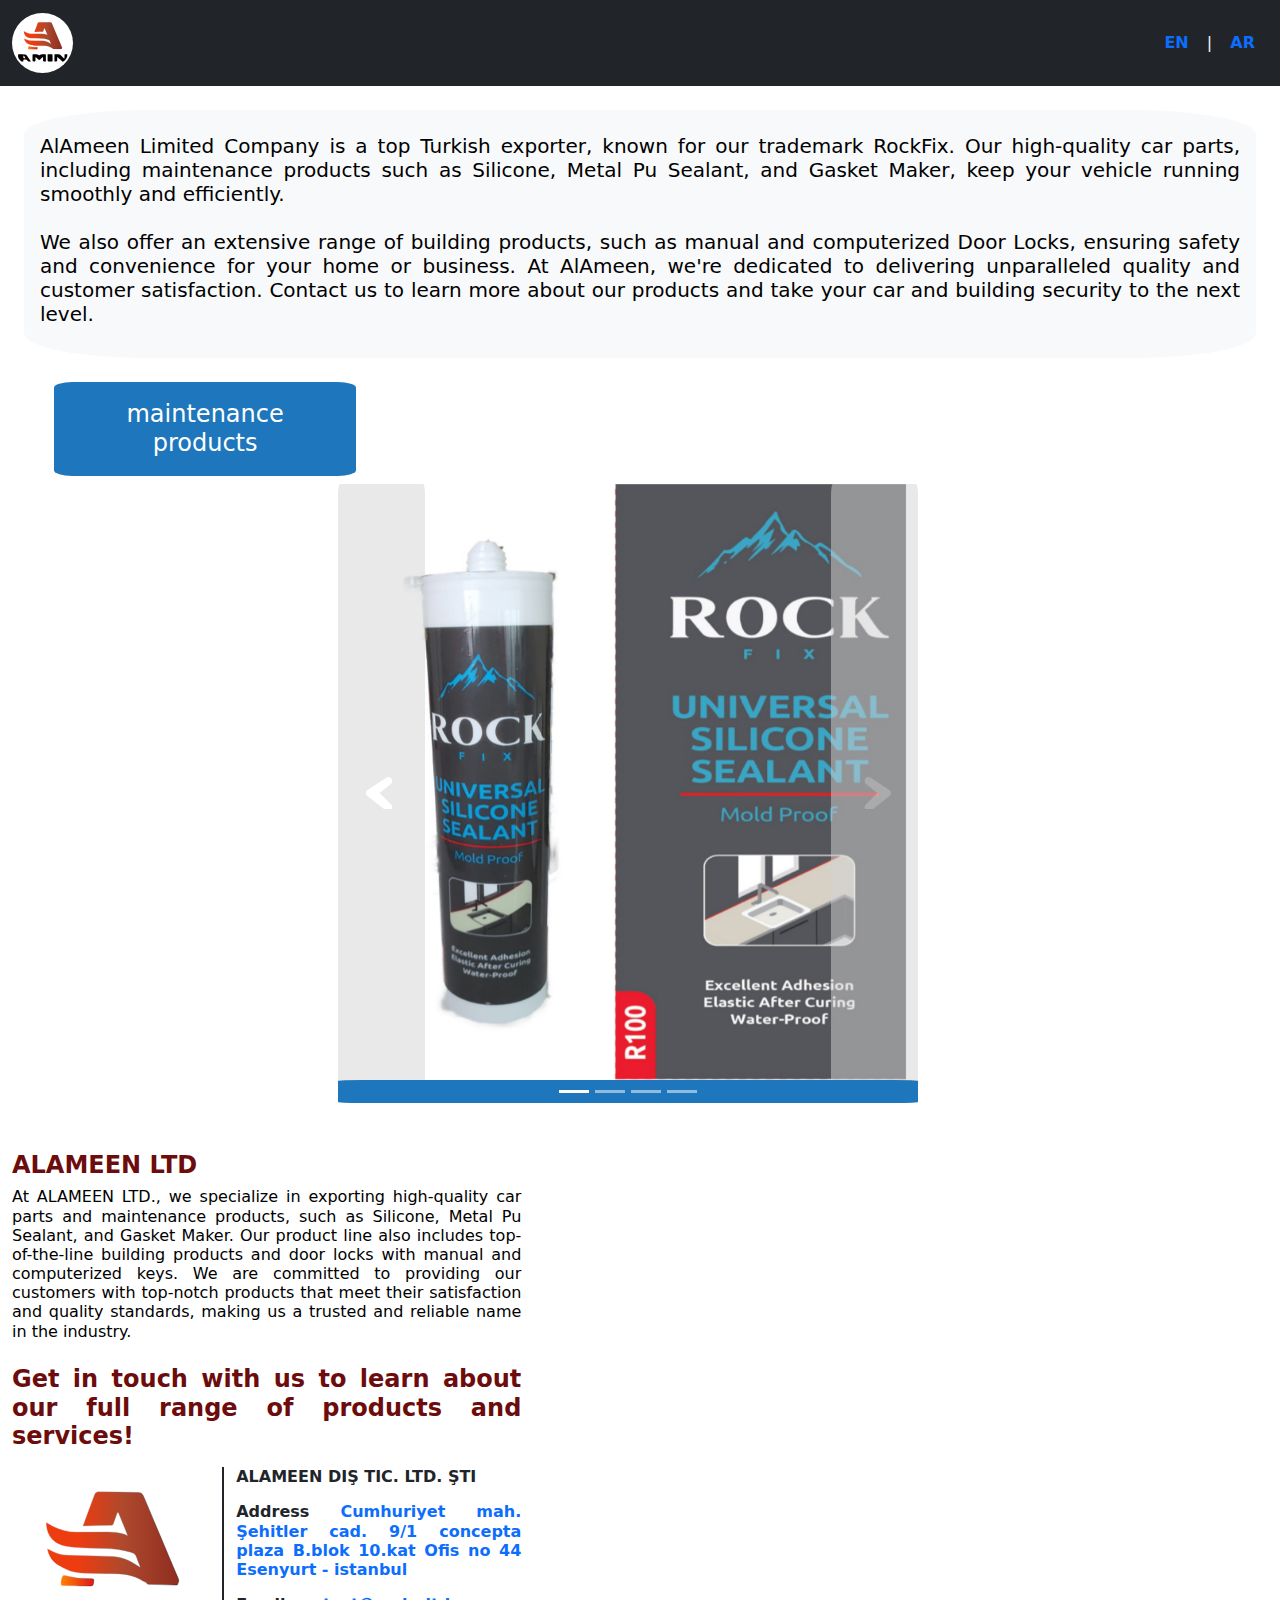
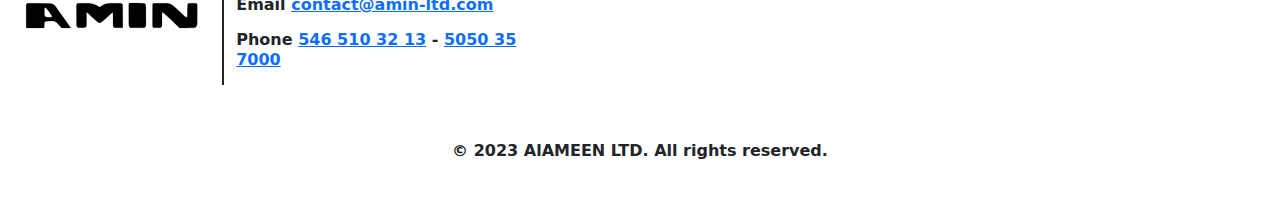
<file: index.html>
<!DOCTYPE html>
<html lang="en">
    <!-- make a bootstrap 5 for responsive website -->
    <meta charset="utf-8">
    <meta name="viewport" content="width=device-width, initial-scale=1">
    <link rel="stylesheet" href="https://cdnjs.cloudflare.com/ajax/libs/bootstrap/5.1.3/css/bootstrap.min.css">
    <script src="https://cdnjs.cloudflare.com/ajax/libs/bootstrap/5.1.3/js/bootstrap.bundle.min.js"></script>
    
    <!-- link to local css file -->
    <link rel="stylesheet" href="style.css">
<head>
  <script>
    window.dataLayer = window.dataLayer || [];
    function gtag(){dataLayer.push(arguments);}
    gtag('js', new Date());
  
    gtag('config', 'G-CEE54GPMM5');
  </script>
  
  <!-- Google Tag Manager -->
<script>(function(w,d,s,l,i){w[l]=w[l]||[];w[l].push({'gtm.start':
  new Date().getTime(),event:'gtm.js'});var f=d.getElementsByTagName(s)[0],
  j=d.createElement(s),dl=l!='dataLayer'?'&l='+l:'';j.async=true;j.src=
  'https://www.googletagmanager.com/gtm.js?id='+i+dl;f.parentNode.insertBefore(j,f);
  })(window,document,'script','dataLayer','GTM-TM5WCZC');</script>
  <!-- End Google Tag Manager -->

<!-- Google tag (gtag.js) -->
<script async src="https://www.googletagmanager.com/gtag/js?id=G-CEE54GPMM5"></script>

  <meta name="viewport" content="width=device-width, initial-scale=1">
  <meta name="description" content="AlAmeen LTD is a top Turkish exporter of high-quality car parts & maintenance products, including Silicone, Metal Pu Sealant, & Gasket Maker. Our building products range from manual to computerized door locks. Trust us for unparalleled quality & customer satisfaction. Contact us to take your car & building security to the next level.">
    <title>RockFix</title>
    <!-- add icon logo beside title name tab and make a solid circle border around the logo -->
    <link rel="icon" href="mount1.jpg" type="image/jpg">
</head>
<body >
  <!-- Google Tag Manager (noscript) -->
<noscript><iframe src="https://www.googletagmanager.com/ns.html?id=GTM-TM5WCZC"
  height="0" width="0" style="display:none;visibility:hidden"></iframe></noscript>
  <!-- End Google Tag Manager (noscript) -->
  <nav class="navbar navbar-dark bg-dark">
    <div class="container-fluid">
      <a class="navbar-brand"  href="./index.html">
        <img src="Signa.svg" alt="ALAMEEN LTD Company Logo" class="circular-image img-fluid" ID="logo11">
      </a>
      <div class="language-buttons">
        <button id="english-button" class="fw-bold btn btn-link" style="text-decoration: none;"> EN </button>
        <span class="separator text-light">|</span>
        <button  id="arabic-button" class="fw-bold btn btn-link" style="text-decoration: none;"> AR </button>
      </div>
    </div>
  </nav>
  <!-- <nav id="menu-ara" class="navbar navbar-dark bg-dark" style="display: none;">
    <div class="container-fluid">
      <div class="language-buttons">
        <button id="arabic-button" class="btn btn-link btn-light text-dark"><a class="fw-bold"  style="text-decoration: none;"> AR </a></button>
        <span class="separator text-light">|</span>
        <button id="english-button" class="btn btn-link btn-light text-dark"><a class="fw-bold"  style="text-decoration: none;"> EN </a></button>
      </div>
      <a class="navbar-brand"  href="#">
        <img src="Signa.svg" alt="ALAMEEN LTD Company Logo" class="circular-image img-fluid" ID="logo11">
      </a>
      
    </div>
  </nav> -->
  <!-- <button class="english-button">English</button>
  <button class="arabic-button">العربية</button> -->
  <div class="container-fluid">
    <div class="row container-fluid d-block m-auto text-center">
      <div id="menu-eng" class="bg-light h5 mt-4 mb-4 text-black pt-4 p-3" style="text-align: justify;border-radius:10%;z-index:1000;">
        <div class="background">
          <p style="z-index:500;">
            AlAmeen Limited Company is a top Turkish exporter, known for our trademark RockFix. Our high-quality car parts, including maintenance products such as Silicone, Metal Pu Sealant, and Gasket Maker, keep your vehicle running smoothly and efficiently.
          <br>
          <br>
            We also offer an extensive range of building products, such as manual and computerized Door Locks, ensuring safety and convenience for your home or business. At AlAmeen, we're dedicated to delivering unparalleled quality and customer satisfaction. Contact us to learn more about our products and take your car and building security to the next level.
          </p>
        </div>

      </div>
      <div id="menu-ara" class="back bg-light h5 mt-4 mb-4 pt-4 p-3" style="text-align: justify;border-radius:10%;display: none;" dir="rtl">
      <div class="background">
        <p>
          شركة الأمين المحدودة هي واحدة من أهم المصدرين التركيين، معروفة بعلامتنا التجارية "RockFix". تتميز غيار قطع سياراتنا بالجودة العالية، و كذلك نتميز بمنتجات الصيانة مثل السيليكون اللاصق و ومانع تسرب المعادن بالبولي يوريثين وصانع الجوانات، و التى تهدف لإبقاء مركبتك تعمل بسلاسة و بأقصى كفاءة.
        </p>
        <p>
          نقدم أيضًا مجموعة واسعة من منتجات البناء، مثل أقفال الأبواب اليدوية والحاسوبية، التي تضمن السلامة والراحة لمنزلك أو عملك. في الأمين، نحن ملتزمون بتقديم جودة لا مثيل لها ورضا العملاء. تواصل معنا لمعرفة المزيد عن منتجاتنا ورفع مستوى أمان سيارتك ومبناك.
        </p>
      </div>

      </div>

      <div class="container-fluid">
        <div id="menu-eng" class="col-xl-3 col-lg-3 col-md-3 col-5 text-white h4" style="background-color:#1e77bc; padding:1.5%;margin-left:1.5%; border-radius: 6%;">
          maintenance products
        </div>
        <span></span>
        <div id="menu-ara" class="col-xl-3 col-lg-3 col-md-3 col-5 h4 float-end text-white " style="background-color:#1e77bc;padding:1.5%;margin-left:1.5%; border-radius: 6%; display:none" dir="rtl">
          منتجات الصيانة
        </div>
      </div>
      <div class="row mb-4">
        <div class="col-sm-12 col-md-10 col-lg-7 col-xl-6 d-block m-auto text-center" >    
          <div id="AminCarousel" class="carousel slide" data-ride="carousel" >
            <div class="text-start">
              <button class="carousel-control-prev" type="button" data-bs-target="#AminCarousel" data-bs-slide="prev" style="border-radius:2%">
                <span class="carousel-control-prev-icon" aria-hidden="true"></span>
                <span class="visually-hidden">Previous</span>
              </button>
            </div>
            <div class="carousel-inner">
              <div class="carousel-item active ">
                <img src="./Slick/Upload/Silicon.jpg"  class="d-block h-100 container-fluid" alt="Universal Silicon Sealant" >
              </div>
              <div class="carousel-item">
                <img src="./Slick/Upload/Metal.jpg" class="d-block h-100 container-fluid" alt="Metal Pu Sealant">
              </div>
              <div class="carousel-item">
                <img src="./Slick/Upload/Gasket.jpg" class="d-block h-100 container-fluid" alt="Gasket Maker">
              </div>
              <div class="carousel-item">
                <img src="./Slick/Upload/Foam.jpg"  class="d-block h-100 container-fluid" alt="Foam">
              </div>
            </div>
            <div class="text-end">
              <button class="carousel-control-next" type="button"  data-bs-target="#AminCarousel" data-bs-slide="next" style="border-radius:2%">
                <span class="carousel-control-next-icon" aria-hidden="true"></span>
                <span class="visually-hidden">Next</span>
              </button>
            </div>
            <div class="carousel-indicators text-center justify-content-center container-fluid m-auto " style="position: relative; border-radius: 4%; background-color: #1e77bc;" >
              <button type="button" data-bs-target="#AminCarousel" data-bs-slide-to="0" class="active" aria-label="This button shows the silicon product السيليكون اللاصق"></button>
              <button type="button"  data-bs-target="#AminCarousel" data-bs-slide-to="1" aria-label="this buton shows the metal pu sealant product مانع تسرب للمعادن مادة البولي يوريثين" ></button>
              <button type="button"  data-bs-target="#AminCarousel" data-bs-slide-to="2" aria-label="this button shows the gasket maker product صانع جوانات (حشوات) سيليكون"></button>
              <button type="button"  data-bs-target="#AminCarousel" data-bs-slide-to="3" aria-label="this button shows the foam product فوم"></button>
            </div>   
          </div>  
        </div>
      </div>
  </div>
  <footer>
    <div class="container-fluid card-footer">
      <div  id="menu-eng" class="row background">
        <div class="mt-4 col-xl-5 col-lg-6 col-md-8 col-11 mb-5">
          <p class="fw-bolder h4" style="color:#6d0c0c">ALAMEEN LTD</p>
          <p class="h6 text-black mb-4" style="text-align: justify;">At ALAMEEN LTD., we specialize in exporting high-quality car parts and maintenance products, such as Silicone, Metal Pu Sealant, and Gasket Maker. Our product line also includes top-of-the-line building products and door locks with manual and computerized keys. We are committed to providing our customers with top-notch products that meet their satisfaction and quality standards, making us a trusted and reliable name in the industry.</p>
          <div class="row ">
            <p class="h4  fw-bold mb-3" style="text-align: justify;color:#6d0c0c;">
              Get in touch with us to learn about our full range of products and services! 
            </p>
            <div class="col-5">
              <img src="Signa.svg" alt="ALAMEEN logo" class="d-block img-fluid" >
            </div>
            <div class="col-7 h6 ms-0 fw-bold" style="border-left: 2px solid;">
              <p>
                ALAMEEN DIŞ TIC. LTD. ŞTI
              </p>
              <p style="text-align: justify; text-decoration: none;">
                Address <a href="https://www.google.com/maps/place/Concepta+Plaza/@41.0163855,28.6468666,17z/data=!4m5!3m4!1s0x0:0x20569c421a313ef9!8m2!3d41.0168348!4d28.6465769" style="text-decoration: wavy;">
                Cumhuriyet mah. Şehitler cad. 9/1 concepta plaza B.blok 10.kat Ofis no 44 Esenyurt - istanbul
              </a>
              </p>
              
              <p>Email <a href="mailto:contact@amin-ltd.com">contact@amin-ltd.com</a></p>
              <p> Phone <a href="tel:+905465103213">546 510 32 13</a> - <a href="tel:+905050357000">5050 35 7000</a> </p>
            </div>
          </div>
        </div>
        <div class="d-block container-fluid m-auto">
          <div class="text-center h6 fw-bolder mb-5">
            © 2023 AlAMEEN LTD. All rights reserved.
          </div>
        </div>
      </div>
      <!-- <div class="row h6 mt-3">
        <div class="col-md-4 col-lg-3 col-xl-2 col-sm-4 col-6">
          <h5>Company</h5>
          <ul class="list-unstyled">
            <li><a href="#">About Us</a></li>
            <li><a href="#">Our Services</a></li>
            <li><a href="#">Our Products</a></li>
            <li><a href="#">Contact Us</a></li>
          </ul>
        </div>
        <div class="col-md-4 col-lg-3 col-xl-2 col-sm-5 col-7">
          <h5>Services</h5>
          <ul class="list-unstyled">
            <li><a href="#">Car Parts</a></li>
            <li><a href="#">Car Maintenance Product</a></li>
            <li><a href="#">Construction</a></li>
            <li><a href="#">Plumbing</a></li>
            <li><a href="#">Painting</a></li>
          </ul>
        </div>
        <div class="col-md-4 col-lg-3 col-xl-2 col-sm-4 col-6">
          <h5>Follow Us</h5>
          <ul class="list-unstyled">
            <li><a href="#">Facebook</a></li>
            <li><a href="#">Twitter</a></li>
            <li><a href="#">Instagram</a></li>
            <li><a href="#">LinkedIn</a></li>
          </ul>
        </div>
      </div> -->
    </div>
    <div id="menu-ara" class="container-fluid card-footer float-end" dir="rtl" style="display: none;">
      <div class="background">
        <div class="mt-4 col-xl-5 col-lg-6 col-md-8 col-11 mb-5">
          <p class="h2 fw-bolder" style="color: #6d0c0c;">شركة الأمين </p>
          <p class="h6 text-black mb-4" style="text-align: justify;">
            شركة الأمين المحدودة هي واحدة من أبرز المصدرين التركيين، معروفة بعلامتنا التجارية "RockFix". تتخصص الشركة في إنتاج قطع غيار السيارات عالية الجودة، بما في ذلك المنتجات الصيانية مثل السيليكون ومانع تسرب المعدن البولي يوريثين ومانع تسرب الجازكيت لتحسين أداء السيارة وتعزيز عمرها الافتراضي.

            كما نقدم مجموعة واسعة من منتجات البناء، مثل أقفال الأبواب اليدوية والحاسوبية، لضمان الأمان والراحة لمنزلك أو عملك. في الأمين، نحن ملتزمون بتقديم جودة لا مثيل لها ورضا العملاء. اتصل بنا لمعرفة المزيد عن منتجاتنا وتعزيز أمان سيارتك ومبناك.
            </p>
          <div class="row ">
            <p class="h5 mb-3" style="text-align: justify; color:#6d0c0c">
              اتصل بنا الآن للاستفسار عن كافة منتجاتنا وخدماتنا
            ! نحن مستعدون لتلبية جميع احتياجاتك ونسعد بتقديم المساعدة في أي وقت. لا تتردد في التواصل معنا
            </p>
            <div class="col-5">
              <img src="Signa.svg" alt="ALAMEEN logo" class="d-block img-fluid" >
            </div>
            <div class="col-7 h6 ms-0 fw-bold" style="border-right: 2px solid;">
              <p class="h5 fw-bold">
                الأمين للتجارة الخارجية
                <br> ش.ذ.م.م

              </p>
              <p class="fw-bolder h5" style="text-align: justify;">
                العنوان 
                </p>
                <p dir="ltr" style="text-align: justify;"> 
                <a href="https://www.google.com/maps/place/Concepta+Plaza/@41.0163855,28.6468666,17z/data=!4m5!3m4!1s0x0:0x20569c421a313ef9!8m2!3d41.0168348!4d28.6465769" >
                Cumhuriyet mah. Şehitler cad. 9/1 concepta plaza B.blok 10.kat Ofis no 44 Esenyurt - istanbul
              </a>
              </p>
              
              <p class="fw-bolder h5">البريد الإلكتروني 
              </p>
              <p dir="ltr">
                <a href="mailto:contact@amin-ltd.com">contact@amin-ltd.com</a>
              </p>
              <p class="fw-bolder h5"> الهاتف 
                </p>
                <p dir="ltr">
                <a href="tel:+905465103213" dir="ltr">546 510 32 13</a> - <a href="tel:+905050357000" dir="ltr">5050 35 7000</a> </p>
            </div>
          </div>
        </div>
        <div class=" mt-4 d-block text-center container-fluid m-auto">
          <div class="h5 mb-5">
            حقوق النشر © 2023 شركة الأمين
          </div>
        </div>
      </div>
      <!-- <div class="row h6 mt-3">
        <div class="col-md-4 col-lg-3 col-xl-2 col-sm-4 col-6">
          <h5>Company</h5>
          <ul class="list-unstyled">
            <li><a href="#">About Us</a></li>
            <li><a href="#">Our Services</a></li>
            <li><a href="#">Our Products</a></li>
            <li><a href="#">Contact Us</a></li>
          </ul>
        </div>
        <div class="col-md-4 col-lg-3 col-xl-2 col-sm-5 col-7">
          <h5>Services</h5>
          <ul class="list-unstyled">
            <li><a href="#">Car Parts</a></li>
            <li><a href="#">Car Maintenance Product</a></li>
            <li><a href="#">Construction</a></li>
            <li><a href="#">Plumbing</a></li>
            <li><a href="#">Painting</a></li>
          </ul>
        </div>
        <div class="col-md-4 col-lg-3 col-xl-2 col-sm-4 col-6">
          <h5>Follow Us</h5>
          <ul class="list-unstyled">
            <li><a href="#">Facebook</a></li>
            <li><a href="#">Twitter</a></li>
            <li><a href="#">Instagram</a></li>
            <li><a href="#">LinkedIn</a></li>
          </ul>
        </div>
      </div> -->
    </div>
  </footer>
  <script src="lang.js"></script>
</body>

</html>
</file>
<file: style.css>
.p {
  text-align: justify;
  font-size: 1.2em;
}

.circular-image {
  border-radius: 50%;
  overflow: hidden;
  background-color: white;
}

.navbar img{
  height:60px;
  width: auto;
  padding: 2px;
}
img {
  width: 500px;
  height: 70vh;
  object-fit: cover;
}

.carousel-inner img {
}

.carousel-control-next {
  background-color: lightgray; /* Set the background color to blue */
  border-color: lightgray; /* Set the border color to blue */
}
.carousel-control-next:hover {
  background-color: darkgray; /* Set the background color to a darker shade of blue on hover */
  border-color: darkgray; /* Set the border color to a darker shade of blue on hover */
}
.carousel-control-next:focus {
  box-shadow: none; /* Remove the default box-shadow on focus */
  background-color: gray; /* Set the background color to blue on focus */
  border-color: gray; /* Set the border color to blue on focus */
}
.carousel-control-next-icon {
  background-image: url("data:image/svg+xml,%3csvg xmlns='http://www.w3.org/2000/svg' fill='%23fff' viewBox='0 0 8 8'%3e%3cpath d='M1.707 0.293c-.39.39-.39 1.024 0 1.414L4.586 4 1.707 6.879c-.39.39-.39 1.024 0 1.414.39.39 1.024.39 1.414 0L7.707 4.707c.39-.39.39-1.024 0-1.414L3.12.293c-.39-.39-1.024-.39-1.414 0z'/%3e%3c/svg%3e");
}

.carousel-control-prev {
  background-color: lightgray; /* Set the background color to blue */
  border-color: lightgrey; /* Set the border color to blue */
}
.carousel-control-prev:hover {
  background-color: darkgray; /* Set the background color to a darker shade of blue on hover */
  border-color: darkgray; /* Set the border color to a darker shade of blue on hover */
}
.carousel-control-prev:focus {
  box-shadow: none; /* Remove the default box-shadow on focus */
  background-color: gray; /* Set the background color to blue on focus */
  border-color: gray; /* Set the border color to blue on focus */
}
.carousel-control-prev-icon {
  background-image: url("data:image/svg+xml,%3csvg xmlns='http://www.w3.org/2000/svg' fill='%23fff' viewBox='0 0 8 8'%3e%3cpath d='M6.293 0.293c.39.39.39 1.024 0 1.414L3.414 4l2.879 2.879c.39.39.39 1.024 0 1.414-.39.39-1.024.39-1.414 0L.293 4.707c-.39-.39-.39-1.024 0-1.414L4.879.293c.39-.39 1.024-.39 1.414 0z'/%3e%3c/svg%3e");
}
</file>
